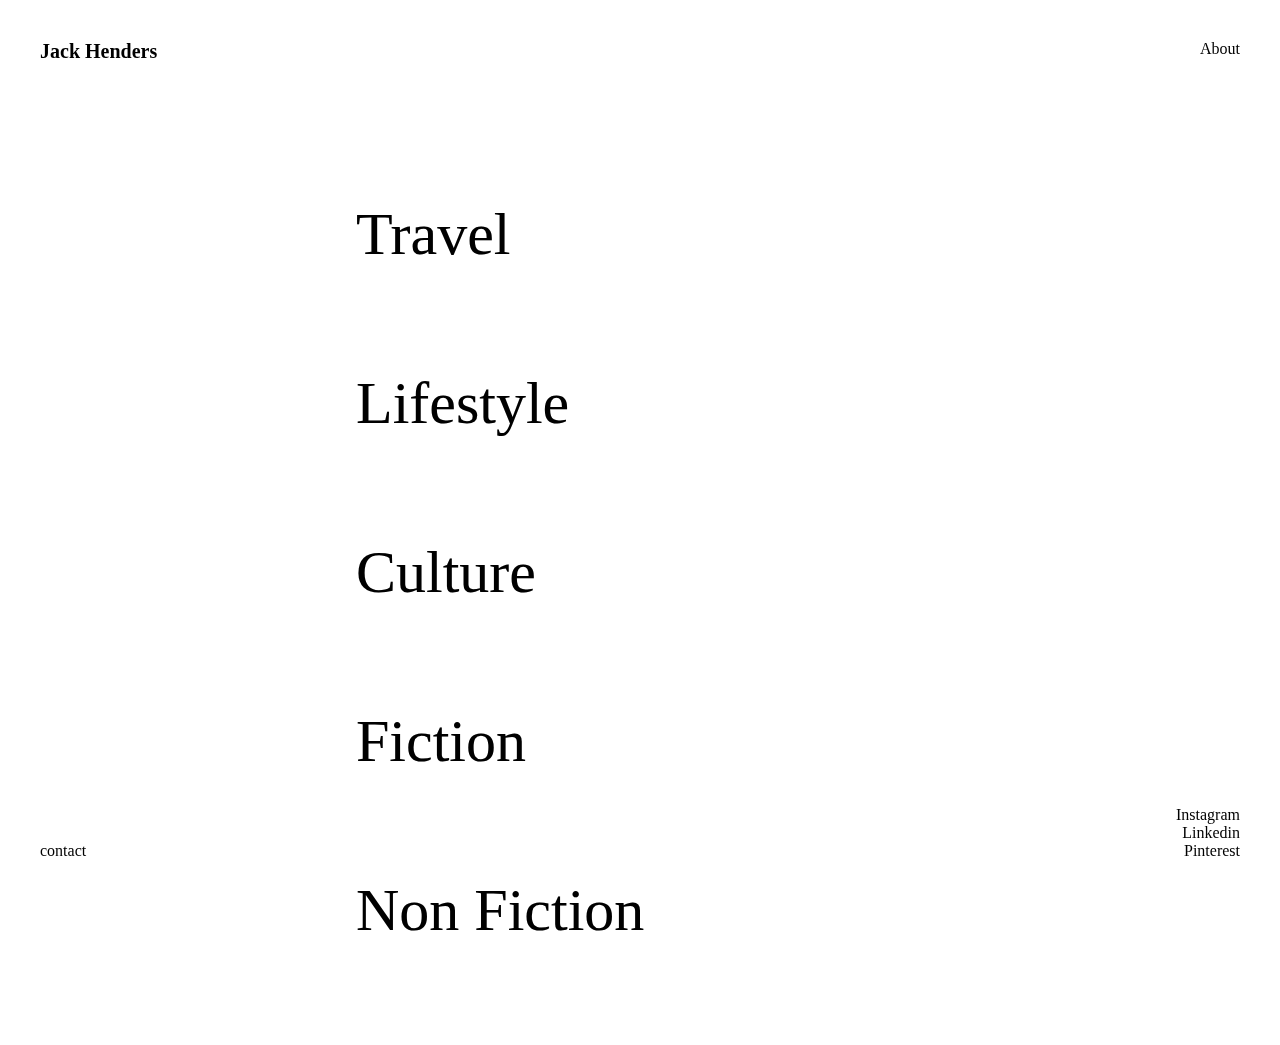
<file: index.html>
<!DOCTYPE html>
<html lang="en">

<head>
    <meta charset="UTF-8">
    <meta name="viewport" content="width=device-width, initial-scale=1.0">
    <title>Jack Henders - writer</title>
    <link rel="stylesheet" href="./stylepages/style.css">
</head>

<body>
    <div class="main-container">

        <h1 class="logo"><a href="#">Jack Henders</a></h1>
        <p class="about"><a href="./htmlpages/about.html">About</a></p>
        <p class="contact"><a href="./htmlpages/contact.html">contact</a></p>
        <div class="social">
            <p><a href="https://www.instagram.com/" target="_blank">Instagram</a></p>
            <p><a href="https://www.linkedin.com/" target="_blank">Linkedin</a></p>
            <p><a href="https://www.pinterest.com/" target="_blank">Pinterest</a></p>
        </div>


        <section class="catagories-section">
            <div class="menu-divs">
                <a href="./htmlpages/travel.html">
                    <h2 class="travel-h2">Travel</h2>
                </a>
                <img class="travel-img" src="./imgs/travel.jpg" alt="">
            </div>

            <div class="menu-divs">
                <a href="./htmlpages/lifestyle.html">
                    <h2 class="lifestyle-h2">Lifestyle</h2>
                </a>
                <img class="lifestyle-img" src="./imgs/lifestyle.jpg" alt="">
            </div>

            <div class="menu-divs">
                <a href="./htmlpages/culture.html" style="cursor: pointer;">
                    <h2 class="culture-h2">Culture</h2>
                </a>
                <img class="culture-img" src="./imgs/culture.jpg" alt="">
            </div>

            <div class="menu-divs">
                <a href="./htmlpages/fiction.html">
                    <h2 class="fiction-h2">Fiction</h2>
                </a>
                <img class="fiction-img" src="./imgs/fiction.jpg" alt="">
            </div>

            <div class="menu-divs">
                <a href="./htmlpages/nonfiction.html">
                    <h2 class="nonfiction-h2">Non Fiction</h2>
                </a>
                <img class="nonfiction-img" src="./imgs/nonfiction.jpg" alt="">
            </div>

        </section>

    </div>

    <script src="./javascript/app.js"></script>
</body>

</html>
</file>
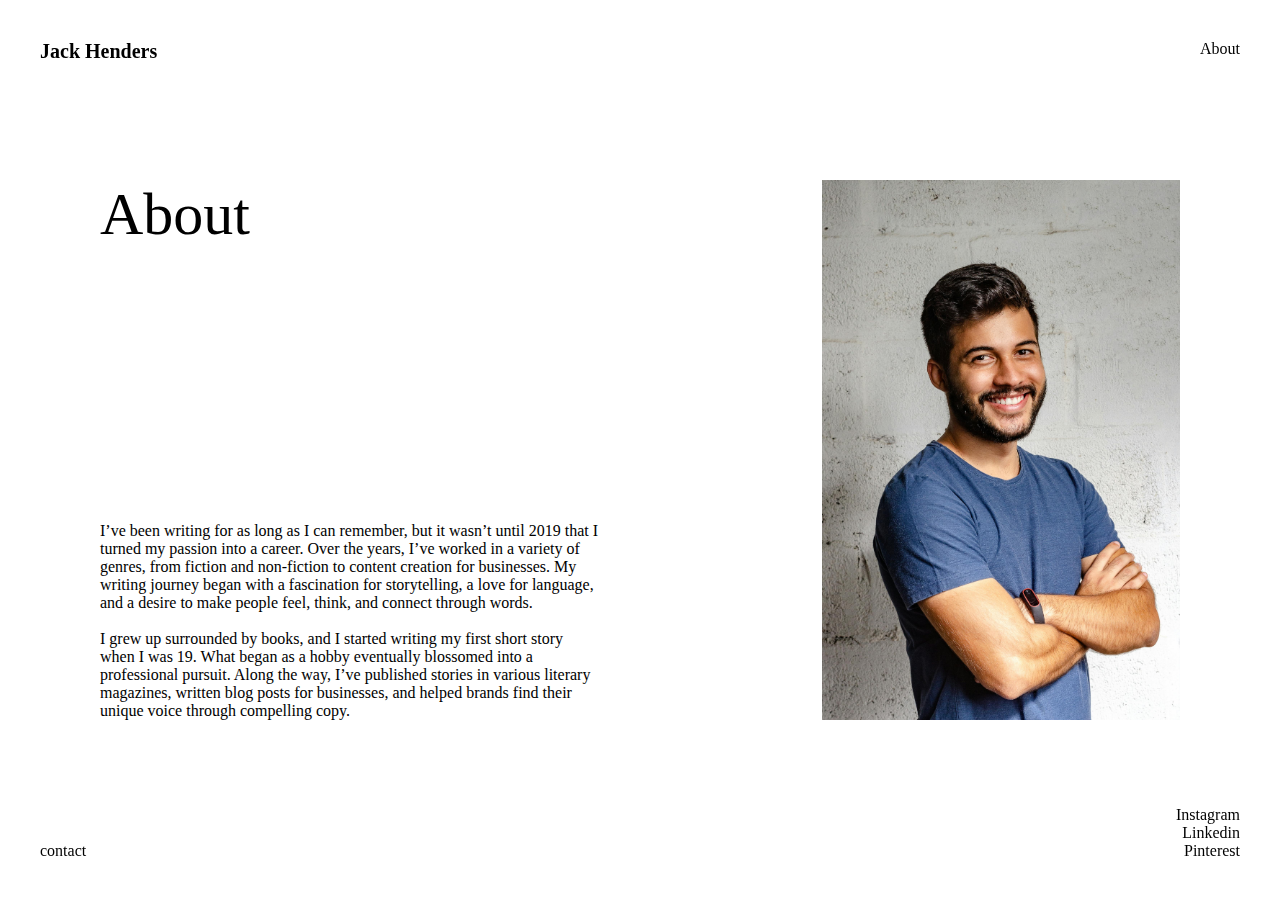
<file: htmlpages/about.html>
<!DOCTYPE html>
<html lang="en">

<head>
    <meta charset="UTF-8">
    <meta name="viewport" content="width=device-width, initial-scale=1.0">
    <title>Jack Henders - writer</title>
    <link rel="stylesheet" href="../stylepages/style.css">
</head>

<body>
    <div class="main-container">

        <h1 class="logo"><a href="../index.html">Jack Henders</a></h1>
        <p class="about"><a href="./about.html">About</a></p>
        <p class="contact"><a href="./contact.html">contact</a></p>
        <div class="social">
            <p><a href="https://www.instagram.com/" target="_blank">Instagram</a></p>
            <p><a href="https://www.linkedin.com/" target="_blank">Linkedin</a></p>
            <p><a href="https://www.pinterest.com/" target="_blank">Pinterest</a></p>
        </div>

        <div class="about-sec">
            <h3>About</h3>
            <p>I’ve been writing for as long as I can remember, but it wasn’t until 2019 that I turned my passion into a
                career. Over
                the years, I’ve worked in a variety of genres, from fiction and non-fiction to content creation for
                businesses. My
                writing journey began with a fascination for storytelling, a love for language, and a desire to make
                people feel, think,
                and connect through words.
                <br><br>

                I grew up surrounded by books, and I started writing my first short story when I was 19. What began as a
                hobby
                eventually blossomed into a professional pursuit. Along the way, I’ve published stories in various
                literary magazines,
                written blog posts for businesses, and helped brands find their unique voice through compelling copy.
            </p>
            <img class="profileimg" src="../imgs/profile.jpg" alt="">

        </div>
    </div>

    <script src="../javascript/app.js"></script>
</body>

</html>
</file>
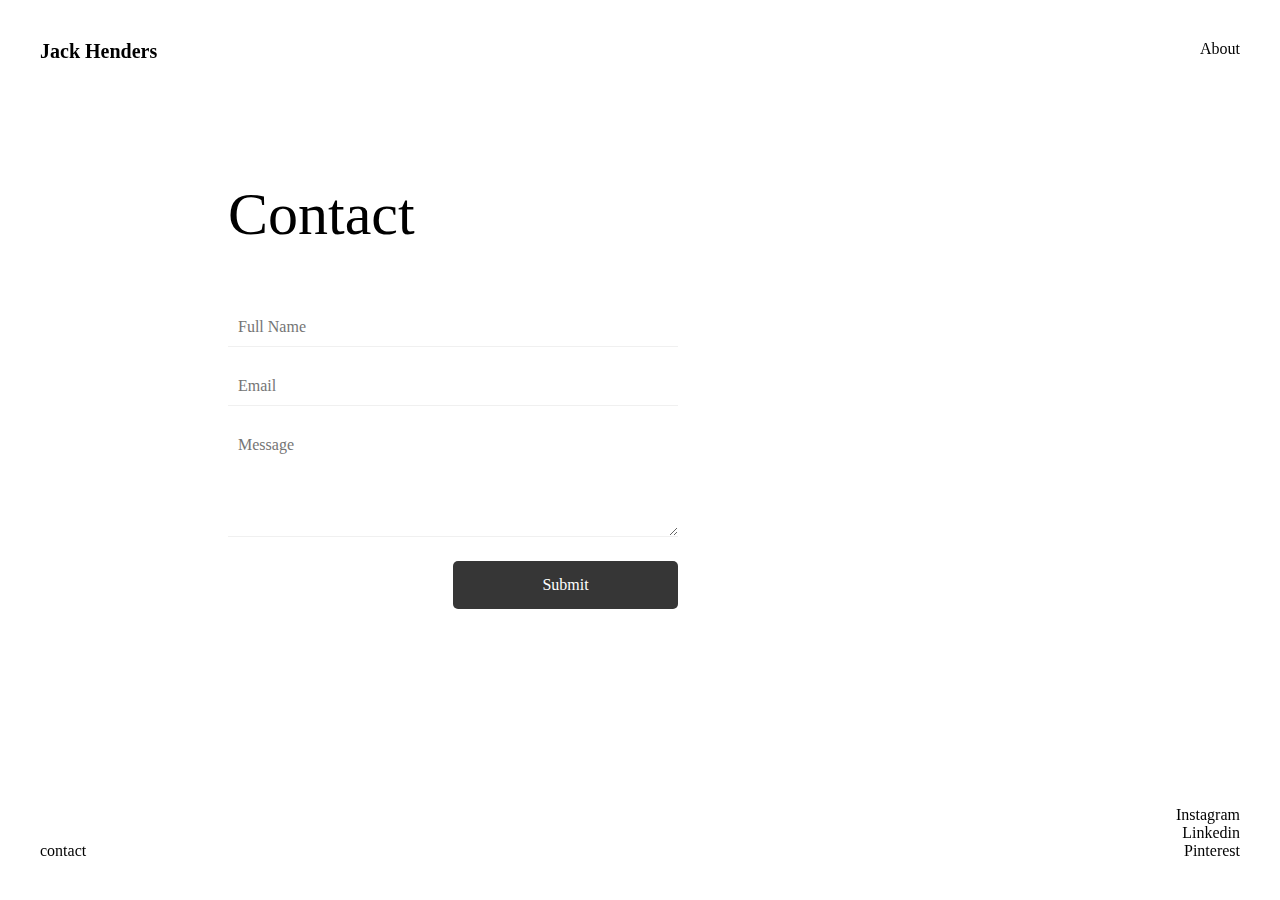
<file: htmlpages/contact.html>
<!DOCTYPE html>
<html lang="en">

<head>
    <meta charset="UTF-8">
    <meta name="viewport" content="width=device-width, initial-scale=1.0">
    <title>Jack Henders - writer</title>
    <link rel="stylesheet" href="../stylepages/style.css">
</head>

<body>
    <div class="main-container">

        <h1 class="logo"><a href="../index.html">Jack Henders</a></h1>
        <p class="about"><a href="./about.html">About</a></p>
        <p class="contact"><a href="./contact.html">contact</a></p>
        <div class="social">
            <p><a href="https://www.instagram.com/" target="_blank">Instagram</a></p>
            <p><a href="https://www.linkedin.com/" target="_blank">Linkedin</a></p>
            <p><a href="https://www.pinterest.com/" target="_blank">Pinterest</a></p>
        </div>
        <div class="contact-seciton">
            <h3>Contact</h3>

            <form class="contact-form">
                <input type="text" id="fullname" placeholder="Full Name">
                <input type="text" id="fullemail" placeholder="Email">
                <textarea id="fullmessage" placeholder="Message" rows="5"></textarea>
                <button class="submitbtn" onclick="sendmail()">Submit</button>
            </form>
        </div>
    </div>

    <script src="../javascript/app.js"></script>
</body>

</html>
</file>
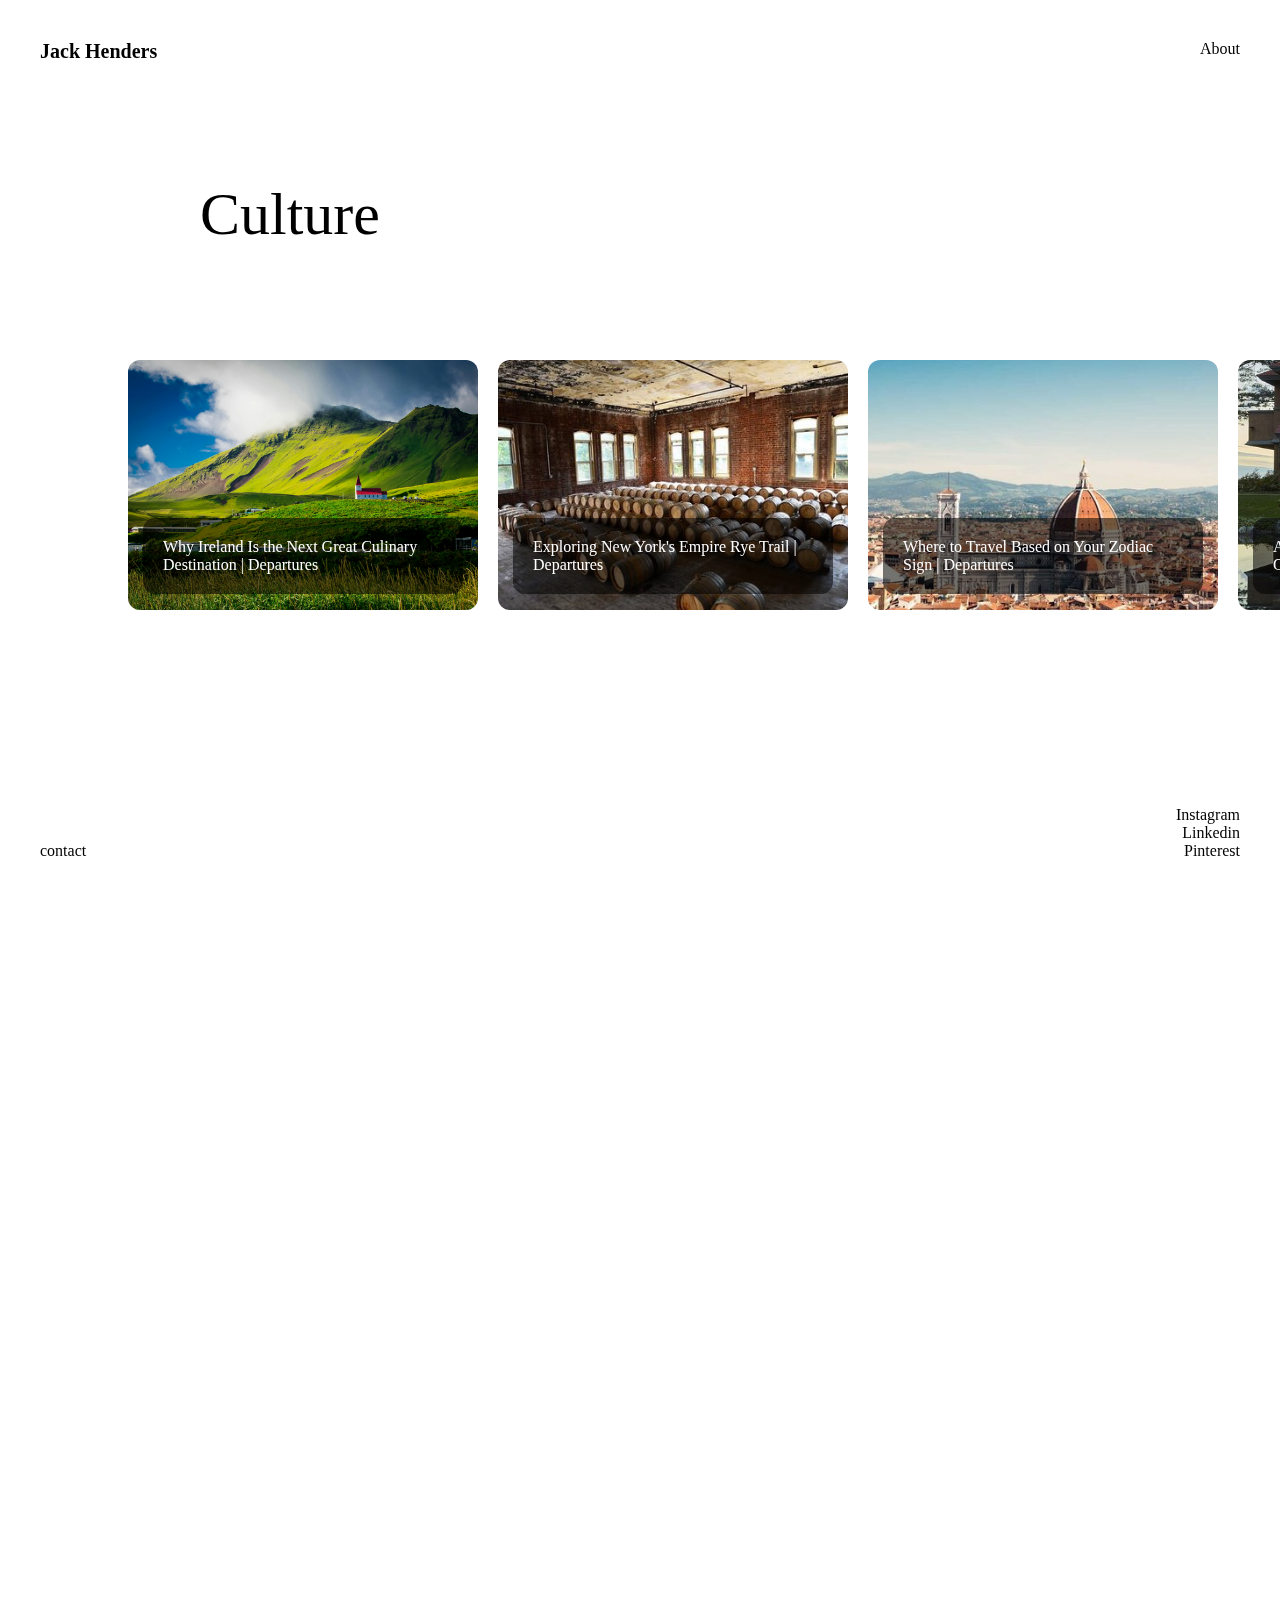
<file: htmlpages/culture.html>
<!DOCTYPE html>
<html lang="en">

<head>
    <meta charset="UTF-8">
    <meta name="viewport" content="width=device-width, initial-scale=1.0">
    <title>Jack Henders - writer</title>
    <link rel="stylesheet" href="../stylepages/style.css">
</head>

<body>
    <div class="main-container">

        <h1 class="logo"><a href="../index.html">Jack Henders</a></h1>
        <p class="about"><a href="./about.html">About</a></p>
        <p class="contact"><a href="./contact.html">contact</a></p>
        <div class="social">
            <p><a href="https://www.instagram.com/" target="_blank">Instagram</a></p>
            <p><a href="https://www.linkedin.com/" target="_blank">Linkedin</a></p>
            <p><a href="https://www.pinterest.com/" target="_blank">Pinterest</a></p>
        </div>
        <div class="blogs-sec">
            <h3>Culture</h3>
            <div class="blogs-internal-sec">
                <div class="ind-blog" id="travel-link-1">
                    <img src="../imgs/travel/travela.jpg" alt="">
                    <p>Why Ireland Is the Next Great Culinary Destination | Departures</p>
                </div>
                <div class="ind-blog" id="travel-link-2">
                    <img src="../imgs/travel/travelb.jpg" alt="">
                    <p>Exploring New York's Empire Rye Trail | Departures</p>
                </div>
                <div class="ind-blog" id="travel-link-3">
                    <img src="../imgs/travel/travelc.jpg" alt="">
                    <p>Where to Travel Based on Your Zodiac Sign | Departures</p>
                </div>
                <div class="ind-blog" id="travel-link-4">
                    <img src="../imgs/travel/traveld.jpg" alt="">
                    <p>A Skeptic's Guide to Buffalo, NY | WSJ Off Duty</p>
                </div>
                <div class="ind-blog" id="travel-link-5">
                    <img src="../imgs/travel/travele.jpg" alt="">
                    <p>Globe-Trotters on the Hotels They Love Most | WSJ Off Duty</p>
                </div>
                <div class="ind-blog" id="travel-link-6">
                    <img src="../imgs/travel/travelf.png" alt="">
                    <p>A Perfect Weekend in New York's North Fork | AD</p>
                </div>
            </div>
        </div>

    </div>
    <div style="height: 200vh;"></div>

    <script src="../javascript/app.js"></script>
</body>

</html>
</file>
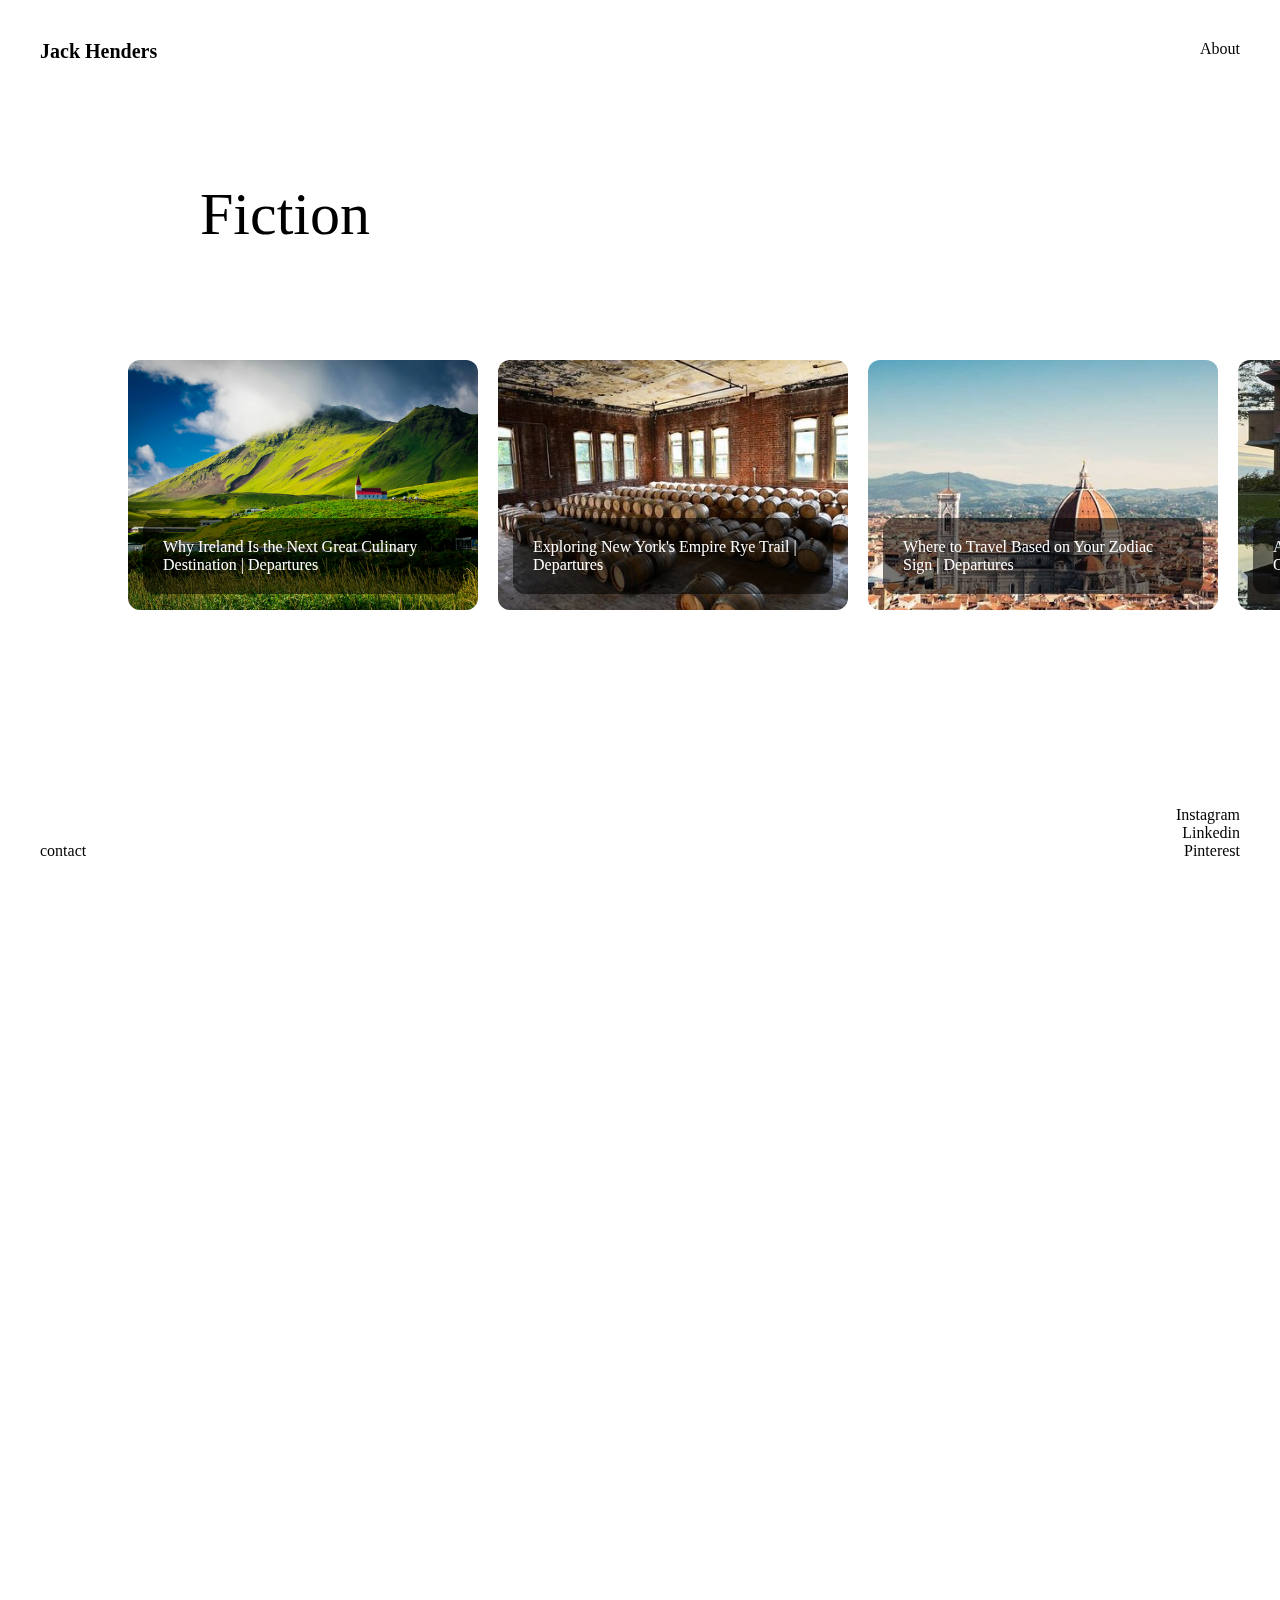
<file: htmlpages/fiction.html>
<!DOCTYPE html>
<html lang="en">

<head>
    <meta charset="UTF-8">
    <meta name="viewport" content="width=device-width, initial-scale=1.0">
    <title>Jack Henders - writer</title>
    <link rel="stylesheet" href="../stylepages/style.css">
</head>

<body>
    <div class="main-container">

        <h1 class="logo"><a href="../index.html">Jack Henders</a></h1>
        <p class="about"><a href="./about.html">About</a></p>
        <p class="contact"><a href="./contact.html">contact</a></p>
        <div class="social">
            <p><a href="https://www.instagram.com/" target="_blank">Instagram</a></p>
            <p><a href="https://www.linkedin.com/" target="_blank">Linkedin</a></p>
            <p><a href="https://www.pinterest.com/" target="_blank">Pinterest</a></p>
        </div>
        <div class="blogs-sec">
            <h3>Fiction</h3>
            <div class="blogs-internal-sec">
                <div class="ind-blog" id="travel-link-1">
                    <img src="../imgs/travel/travela.jpg" alt="">
                    <p>Why Ireland Is the Next Great Culinary Destination | Departures</p>
                </div>
                <div class="ind-blog" id="travel-link-2">
                    <img src="../imgs/travel/travelb.jpg" alt="">
                    <p>Exploring New York's Empire Rye Trail | Departures</p>
                </div>
                <div class="ind-blog" id="travel-link-3">
                    <img src="../imgs/travel/travelc.jpg" alt="">
                    <p>Where to Travel Based on Your Zodiac Sign | Departures</p>
                </div>
                <div class="ind-blog" id="travel-link-4">
                    <img src="../imgs/travel/traveld.jpg" alt="">
                    <p>A Skeptic's Guide to Buffalo, NY | WSJ Off Duty</p>
                </div>
                <div class="ind-blog" id="travel-link-5">
                    <img src="../imgs/travel/travele.jpg" alt="">
                    <p>Globe-Trotters on the Hotels They Love Most | WSJ Off Duty</p>
                </div>
                <div class="ind-blog" id="travel-link-6">
                    <img src="../imgs/travel/travelf.png" alt="">
                    <p>A Perfect Weekend in New York's North Fork | AD</p>
                </div>
            </div>
        </div>

    </div>
    <div style="height: 200vh;"></div>

    <script src="../javascript/app.js"></script>
</body>

</html>
</file>
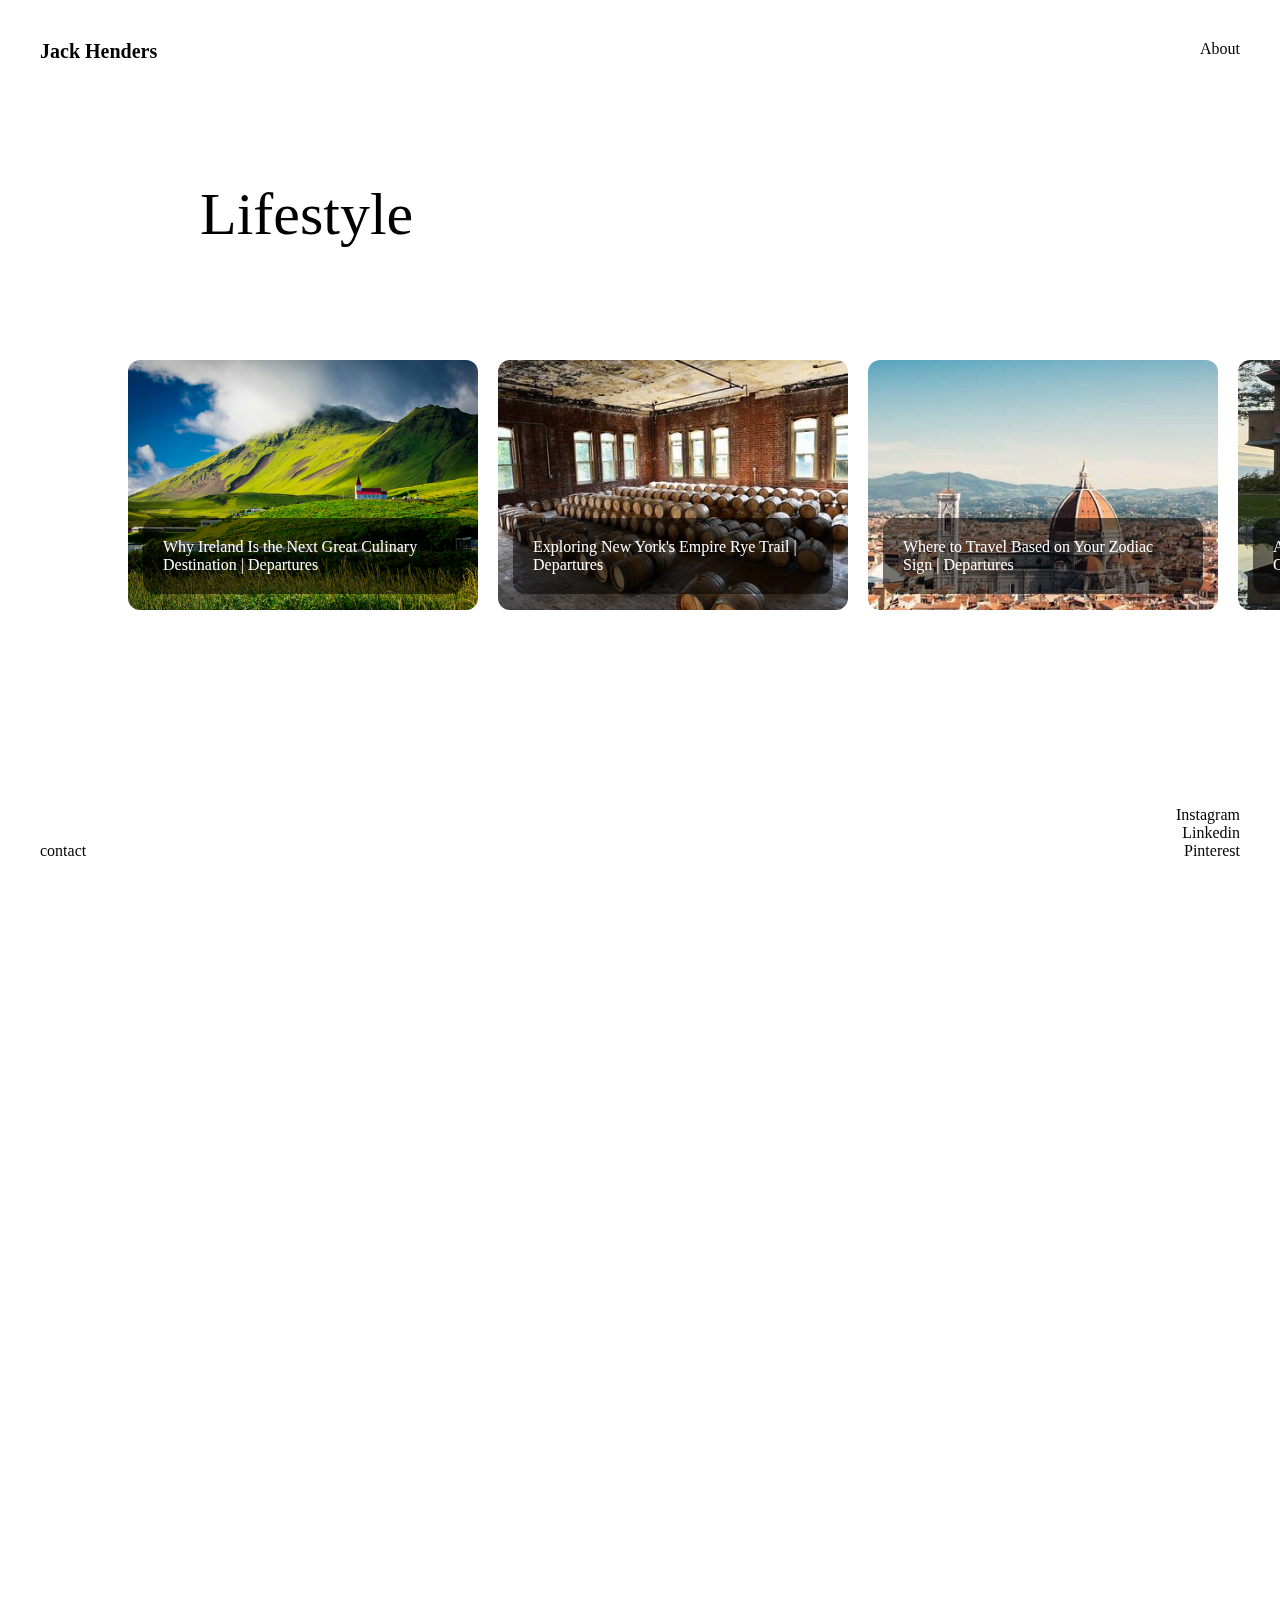
<file: htmlpages/lifestyle.html>
<!DOCTYPE html>
<html lang="en">

<head>
    <meta charset="UTF-8">
    <meta name="viewport" content="width=device-width, initial-scale=1.0">
    <title>Jack Henders - writer</title>
    <link rel="stylesheet" href="../stylepages/style.css">
</head>

<body>
    <div class="main-container">

        <h1 class="logo"><a href="../index.html">Jack Henders</a></h1>
        <p class="about"><a href="./about.html">About</a></p>
        <p class="contact"><a href="./contact.html">contact</a></p>
        <div class="social">
            <p><a href="https://www.instagram.com/" target="_blank">Instagram</a></p>
            <p><a href="https://www.linkedin.com/" target="_blank">Linkedin</a></p>
            <p><a href="https://www.pinterest.com/" target="_blank">Pinterest</a></p>
        </div>
        <div class="blogs-sec">
            <h3>Lifestyle</h3>
            <div class="blogs-internal-sec">
                <div class="ind-blog" id="travel-link-1">
                    <img src="../imgs/travel/travela.jpg" alt="">
                    <p>Why Ireland Is the Next Great Culinary Destination | Departures</p>
                </div>
                <div class="ind-blog" id="travel-link-2">
                    <img src="../imgs/travel/travelb.jpg" alt="">
                    <p>Exploring New York's Empire Rye Trail | Departures</p>
                </div>
                <div class="ind-blog" id="travel-link-3">
                    <img src="../imgs/travel/travelc.jpg" alt="">
                    <p>Where to Travel Based on Your Zodiac Sign | Departures</p>
                </div>
                <div class="ind-blog" id="travel-link-4">
                    <img src="../imgs/travel/traveld.jpg" alt="">
                    <p>A Skeptic's Guide to Buffalo, NY | WSJ Off Duty</p>
                </div>
                <div class="ind-blog" id="travel-link-5">
                    <img src="../imgs/travel/travele.jpg" alt="">
                    <p>Globe-Trotters on the Hotels They Love Most | WSJ Off Duty</p>
                </div>
                <div class="ind-blog" id="travel-link-6">
                    <img src="../imgs/travel/travelf.png" alt="">
                    <p>A Perfect Weekend in New York's North Fork | AD</p>
                </div>
            </div>
        </div>

    </div>
    <div style="height: 200vh;"></div>

    <script src="../javascript/app.js"></script>
</body>

</html>
</file>
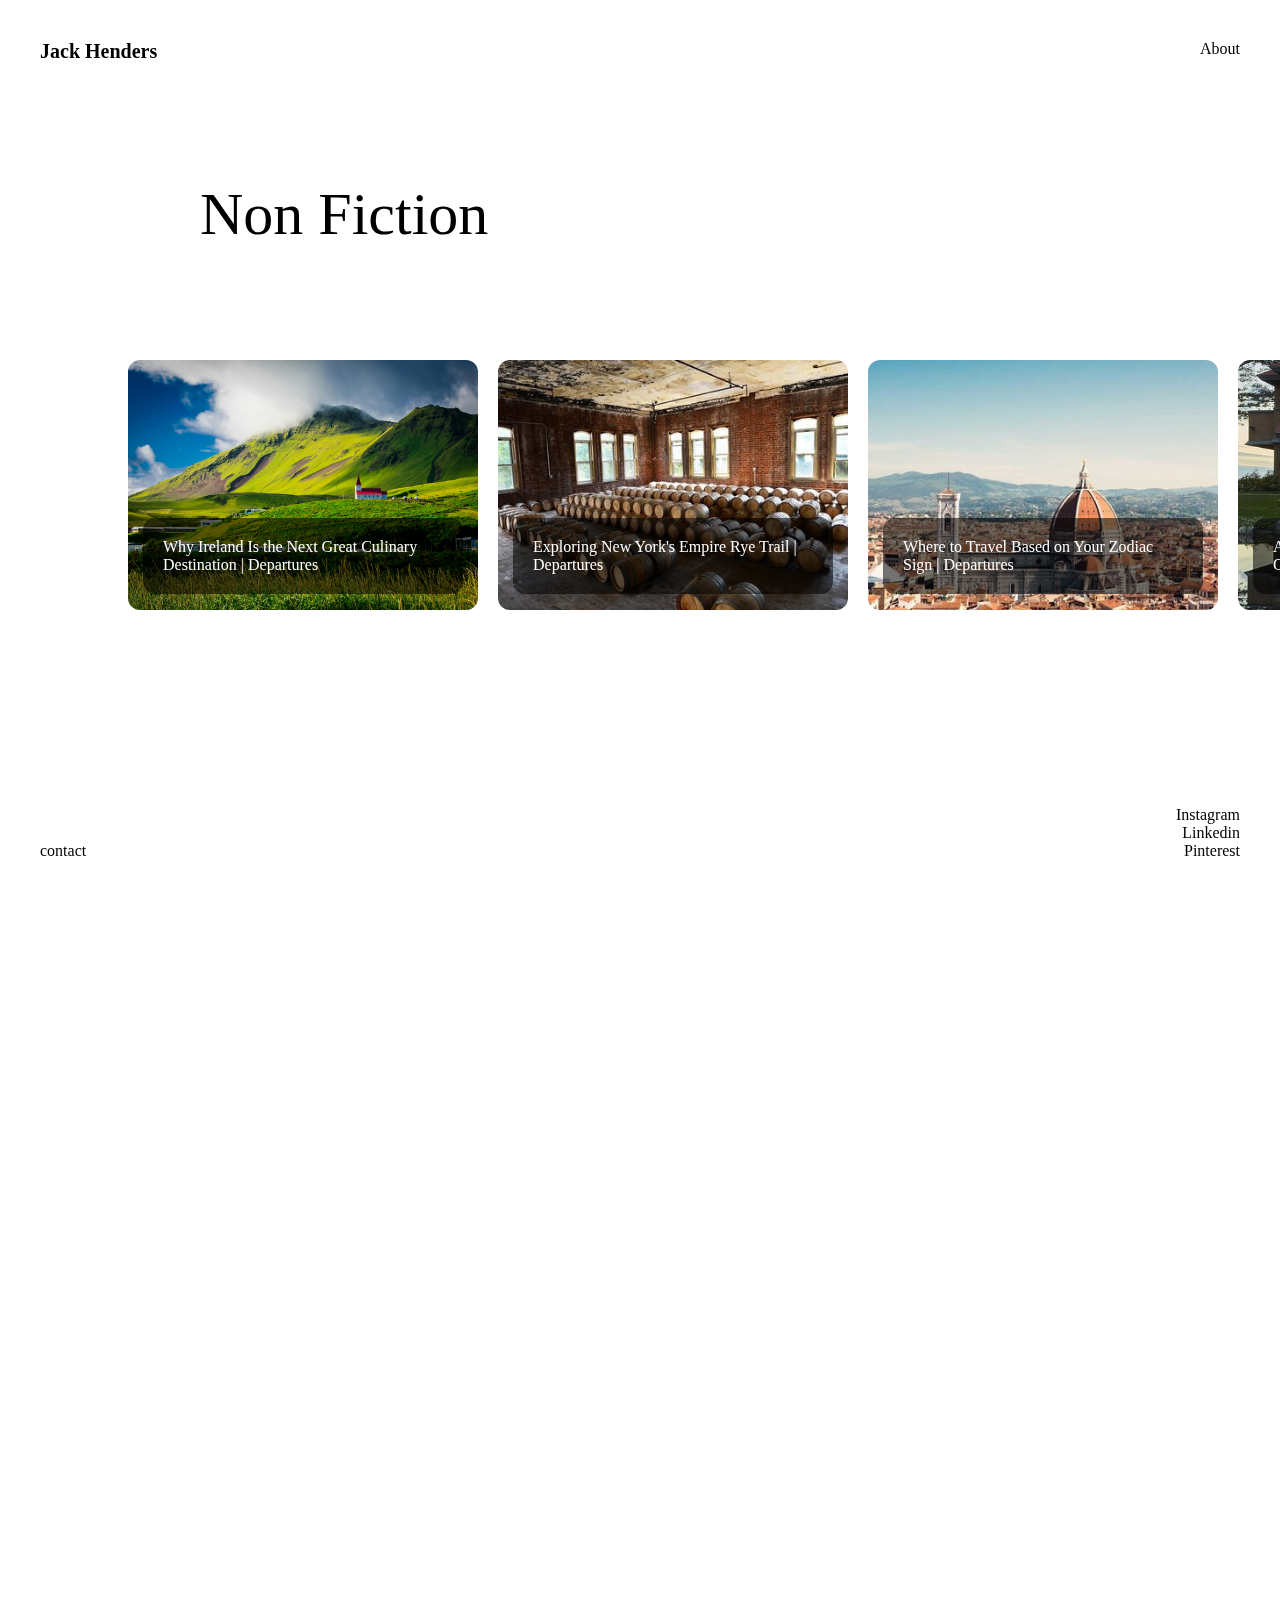
<file: htmlpages/nonfiction.html>
<!DOCTYPE html>
<html lang="en">

<head>
    <meta charset="UTF-8">
    <meta name="viewport" content="width=device-width, initial-scale=1.0">
    <title>Jack Henders - writer</title>
    <link rel="stylesheet" href="../stylepages/style.css">
</head>

<body>
    <div class="main-container">

        <h1 class="logo"><a href="../index.html">Jack Henders</a></h1>
        <p class="about"><a href="./about.html">About</a></p>
        <p class="contact"><a href="./contact.html">contact</a></p>
        <div class="social">
            <p><a href="https://www.instagram.com/" target="_blank">Instagram</a></p>
            <p><a href="https://www.linkedin.com/" target="_blank">Linkedin</a></p>
            <p><a href="https://www.pinterest.com/" target="_blank">Pinterest</a></p>
        </div>
        <div class="blogs-sec">
            <h3>Non Fiction</h3>
            <div class="blogs-internal-sec">
                <div class="ind-blog" id="travel-link-1">
                    <img src="../imgs/travel/travela.jpg" alt="">
                    <p>Why Ireland Is the Next Great Culinary Destination | Departures</p>
                </div>
                <div class="ind-blog" id="travel-link-2">
                    <img src="../imgs/travel/travelb.jpg" alt="">
                    <p>Exploring New York's Empire Rye Trail | Departures</p>
                </div>
                <div class="ind-blog" id="travel-link-3">
                    <img src="../imgs/travel/travelc.jpg" alt="">
                    <p>Where to Travel Based on Your Zodiac Sign | Departures</p>
                </div>
                <div class="ind-blog" id="travel-link-4">
                    <img src="../imgs/travel/traveld.jpg" alt="">
                    <p>A Skeptic's Guide to Buffalo, NY | WSJ Off Duty</p>
                </div>
                <div class="ind-blog" id="travel-link-5">
                    <img src="../imgs/travel/travele.jpg" alt="">
                    <p>Globe-Trotters on the Hotels They Love Most | WSJ Off Duty</p>
                </div>
                <div class="ind-blog" id="travel-link-6">
                    <img src="../imgs/travel/travelf.png" alt="">
                    <p>A Perfect Weekend in New York's North Fork | AD</p>
                </div>
            </div>
        </div>

    </div>
    <div style="height: 200vh;"></div>

    <script src="../javascript/app.js"></script>
</body>

</html>
</file>
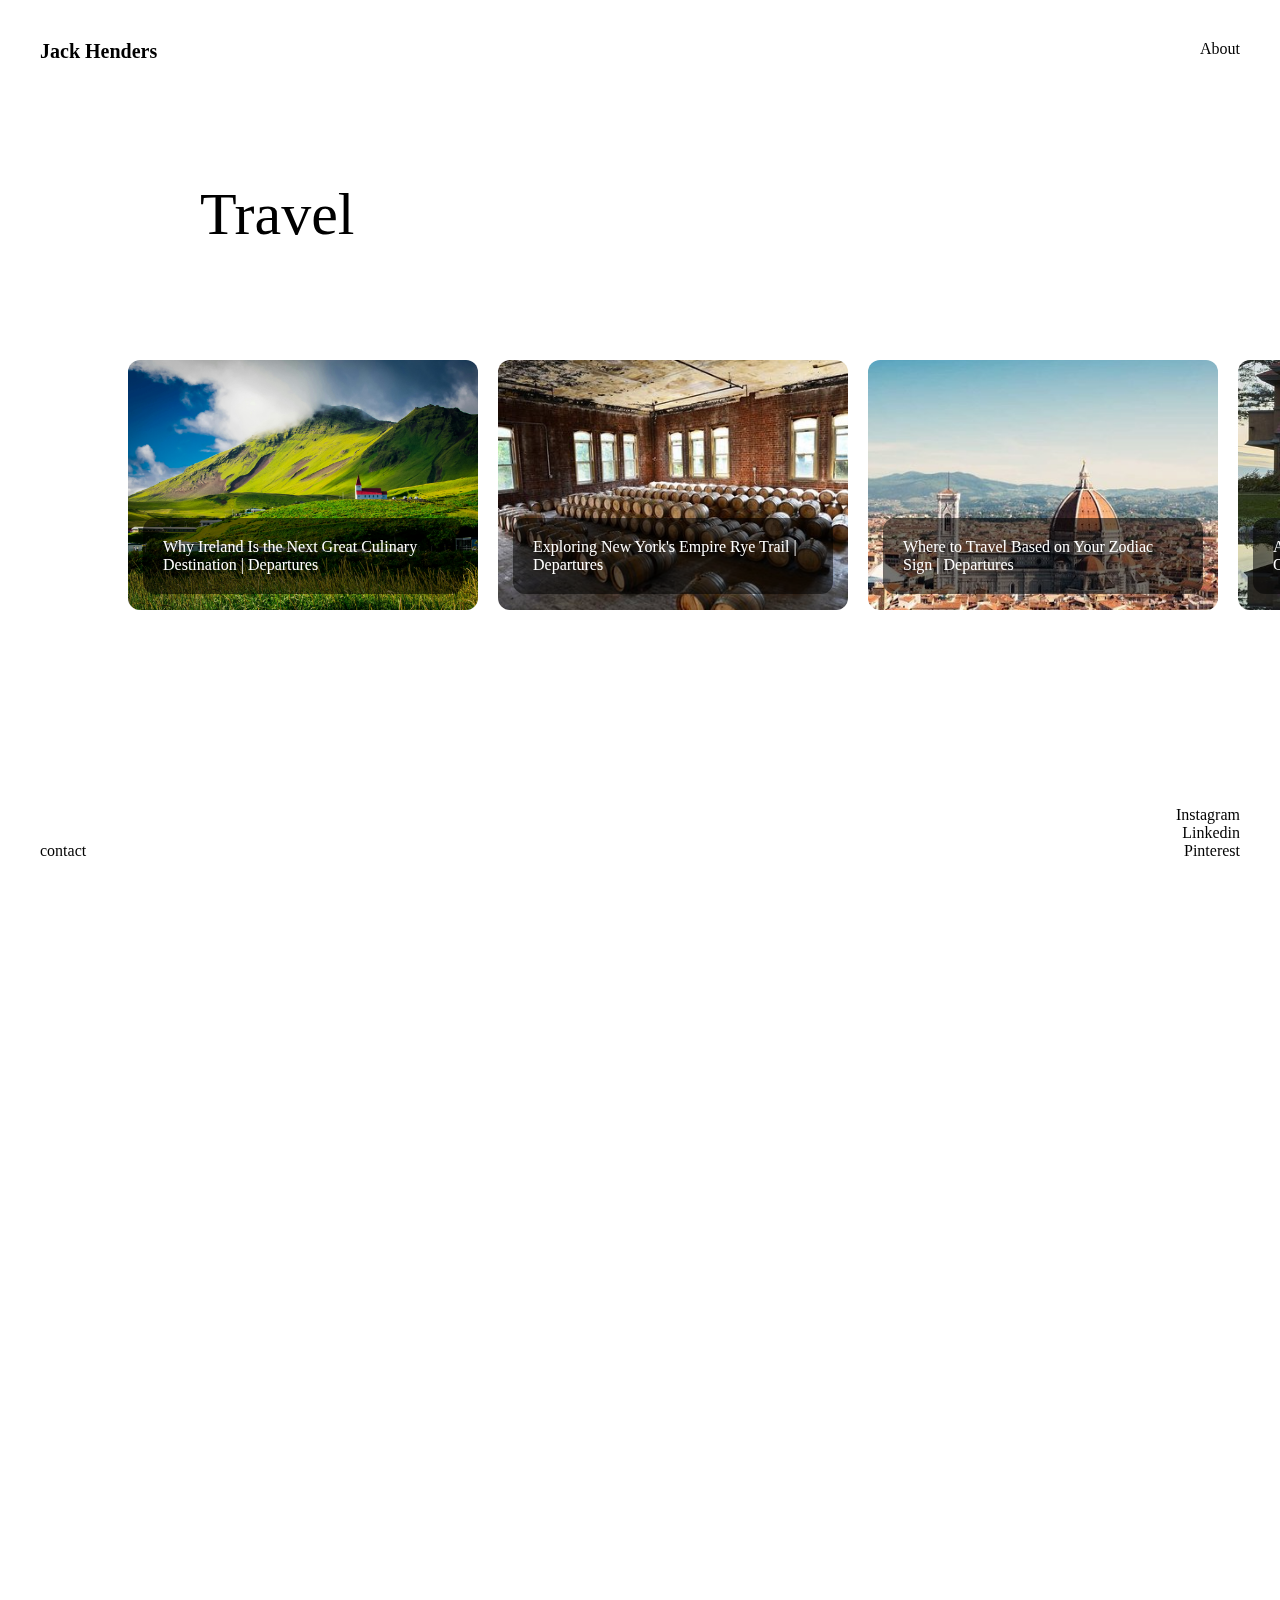
<file: htmlpages/travel.html>
<!DOCTYPE html>
<html lang="en">

<head>
    <meta charset="UTF-8">
    <meta name="viewport" content="width=device-width, initial-scale=1.0">
    <title>Jack Henders - writer</title>
    <link rel="stylesheet" href="../stylepages/style.css">
</head>

<body>
    <div class="main-container">

        <h1 class="logo"><a href="../index.html">Jack Henders</a></h1>
        <p class="about"><a href="./about.html">About</a></p>
        <p class="contact"><a href="./contact.html">contact</a></p>
        <div class="social">
            <p><a href="https://www.instagram.com/" target="_blank">Instagram</a></p>
            <p><a href="https://www.linkedin.com/" target="_blank">Linkedin</a></p>
            <p><a href="https://www.pinterest.com/" target="_blank">Pinterest</a></p>
        </div>
        <div class="blogs-sec">
            <h3>Travel</h3>
            <div class="blogs-internal-sec">
                <div class="ind-blog" id="travel-link-1">
                    <img src="../imgs/travel/travela.jpg" alt="">
                    <p>Why Ireland Is the Next Great Culinary Destination | Departures</p>
                </div>
                <div class="ind-blog" id="travel-link-2">
                    <img src="../imgs/travel/travelb.jpg" alt="">
                    <p>Exploring New York's Empire Rye Trail | Departures</p>
                </div>
                <div class="ind-blog" id="travel-link-3">
                    <img src="../imgs/travel/travelc.jpg" alt="">
                    <p>Where to Travel Based on Your Zodiac Sign | Departures</p>
                </div>
                <div class="ind-blog" id="travel-link-4">
                    <img src="../imgs/travel/traveld.jpg" alt="">
                    <p>A Skeptic's Guide to Buffalo, NY | WSJ Off Duty</p>
                </div>
                <div class="ind-blog" id="travel-link-5">
                    <img src="../imgs/travel/travele.jpg" alt="">
                    <p>Globe-Trotters on the Hotels They Love Most | WSJ Off Duty</p>
                </div>
                <div class="ind-blog" id="travel-link-6">
                    <img src="../imgs/travel/travelf.png" alt="">
                    <p>A Perfect Weekend in New York's North Fork | AD</p>
                </div>
            </div>
        </div>

    </div>
    <div style="height: 200vh;"></div>

    <script src="../javascript/app.js"></script>
</body>

</html>
</file>
<file: stylepages/style.css>
:root {
    --black: #000000;
    --white: #ffffff;
}

* {
    margin: 0;
    padding: 0;
    box-sizing: border-box;
}

html {
    scrollbar-width: none;
}

body {
    font-family: 'inter', 'poppins';
    background-color:var(--white);
}

html::-webkit-scrollbar {
    display: none;
}

.logo {
    position: fixed;
    top: 40px;
    left: 40px;
    font-size: 20px;
}

a {
    color:var(--black);
    text-decoration: none;
}

.about {
    position: fixed;
    top: 40px;
    right: 40px;
    font-size: 16px;
}

.contact {
    position: fixed;
    left: 40px;
    bottom: 40px;
    font-size: 16px;
}

.social {
    position: fixed;
    right: 40px;
    bottom: 40px;
    text-align: end;
    font-size: 16px;
}

.catagories-section {
    position: absolute;
    top: 100px;
    left: 20%;
}

h2 {
    font-size: 60px;
    font-weight: 300;
    color: #fff;
    mix-blend-mode: difference;
}

.menu-divs {
    width: fit-content;
    margin: 100px;
}

.menu-divs img{
    height: 90%;
    position: fixed;
    top: 5%;
    left: 30%;
    z-index: -1;
    display: block;
    opacity: 0;
    transition: opacity 1s ease;
}

/* about page*/
.about-sec {
    position: relative;
    width: 100vw;
    height: 100vh;
    z-index: -1;
}

.about-sec h3 {
    position: absolute;
    font-size: 60px;
    font-weight: 300;
    z-index: 10;
    top: 20%;
    left: 200px;
}

.about-sec p {
    position: absolute;
    left: 200px;
    bottom: 20%;
    width: 500px;

}

.about-sec img {
    height: 60%;
    position: absolute;
    right: 200px;
    top: 20%;
}

.contact-seciton {
    position: relative;
        width: 550px;
        height: 60vh;
        margin-top: 20vh;
        margin-left: 10vw;
        z-index: 1;
}

.contact-seciton h3 {
    position: absolute;
        font-size: 60px;
        font-weight: 300;
        z-index: 10;
        top: 0%;
        left: 100px;
}

.contact-form {
    position: absolute;
    left: 100px;
    top: 20%;
    width: fit-content;
    z-index: 1000;
}

.contact-form input {
    border: none;
    border-bottom: 1px solid #f0f0f0;
    width: 100%;
    margin-top: 20px;
    padding: 10px;
    font-size: 16px;
    font-family: inter;
}

.contact-form textarea {
    border: none;
    border-bottom: 1px solid #f0f0f0;
    width: 100%;
    margin-top: 20px;
    padding: 10px;
    font-size: 16px;
    font-family: inter;
}

.submitbtn {
    width: 50%;
    float: right;
    padding: 15px;
    margin-top: 20px;
    font-size: 16px;
    font-family: inter;
    border: none;
    background-color: #363636;
    color: #fff;
    border-radius: 5px;
}

.blogs-sec {
    position: absolute;
    height: 80vh;
    top: 10vh;
}

.blogs-internal-sec {
    position: fixed;
    top: 40%;
    left: 10vw;
    display: flex;
    gap: 20px;
    padding-right: 150px;
}

.blogs-sec h3{
    position: fixed;
    font-size: 60px;
    font-weight: 300;
    z-index: 10;
    top: 20%;
    left: 200px;
}

.ind-blog {
    width: 350px;
}

.ind-blog img {
    width: 350px;
    height: 250px;
    object-fit: cover;
    border-radius: 12px;
}

.ind-blog p {
    position: absolute;
    bottom: 0;
    padding: 20px;
    margin: 20px 15px;
    background-color: rgba(0, 0, 0, 0.54);
    color: #fff;
    border-radius: 12px;
    width: 320px;
}

@media (max-width: 1400px) {
    
        .about-sec h3 {
            left: 100px;
        }
    
        .about-sec p {
            left: 100px;
    
        }
    
        .about-sec img {
            right: 100px;
        }
}

@media(max-width:1200px) {
    
        .about-sec p {
            bottom: 25%;
            width: 450px;
    
        }
        .about-sec img {
            height: 50%;
            top: 25%;
        }
}

@media(max-width:1000px) {
    .menu-divs img {
        top: 10%;
        height: 80%;
        left: 20%;
        }
    
        .about-sec h3 {
            font-size: 50px;
            left: 50px;
        }
    
        .about-sec p {
            left: 50px;
            width: calc(60% - 100px);
            font-size: 14px;
    
        }
    
        .about-sec img {
            height: 50%;
            position: absolute;
            right: 50px;
            top: 25%;
        }
}

@media(max-width:700px) {
    .catagories-section {
        position: absolute;
        top: 100px;
        left: 10%;
        }

    .menu-divs {
        width: fit-content;
        margin: 100px 20px;
    }

    .menu-divs img {
        top: 10%;
        height: auto;
        width: 80%;
        left: 10%;
    }
    
    h2 {
        font-size: 50px;
        }


    .about-sec {
        position: static;
        z-index: -1;
        margin-top: 100px;
        margin-left: 5%;
        background-color: #fff;

    }
    
        .about-sec h3 {
            position: static;
            font-size: 40px;
            font-weight: 300;
            margin-left: 5%;
        }
    
        .about-sec p {
            position: static;
            margin-left: 5%;
            width: 85%;
        }
    
        .about-sec img {
            width: 85%;
            margin-top: 20px;
            margin-bottom: 200px;
            height: auto;
            position: static;
            margin-left: 5%;
        }

        .contact-seciton {
            position: relative;
            width: 90vw;
            height: 60vh;
            margin-top: 20vh;
            margin-left: 0vw;
            z-index: 1;
        }

                .contact-seciton h3 {
                    position: absolute;
                    font-size: 60px;
                    font-weight: 300;
                    z-index: 10;
                    top: 0%;
                    left: 5%;
                }
        
                .contact-form {
                    position: absolute;
                    left: 5%;
                    top: 20%;
                    width: fit-content;
                    z-index: 1000;
                }

.blogs-internal-sec {
    position: fixed;
    left: 0vw;
    display: flex;
    gap: 10px;
    padding-right: 100px;
}

.blogs-sec h3 {
    left: 5%;
}

.ind-blog {
    width: 250px;
}

.ind-blog img {
    width: 250px;
    height: 200px;
}

.ind-blog p {
    width: 220px;
}
}
</file>
